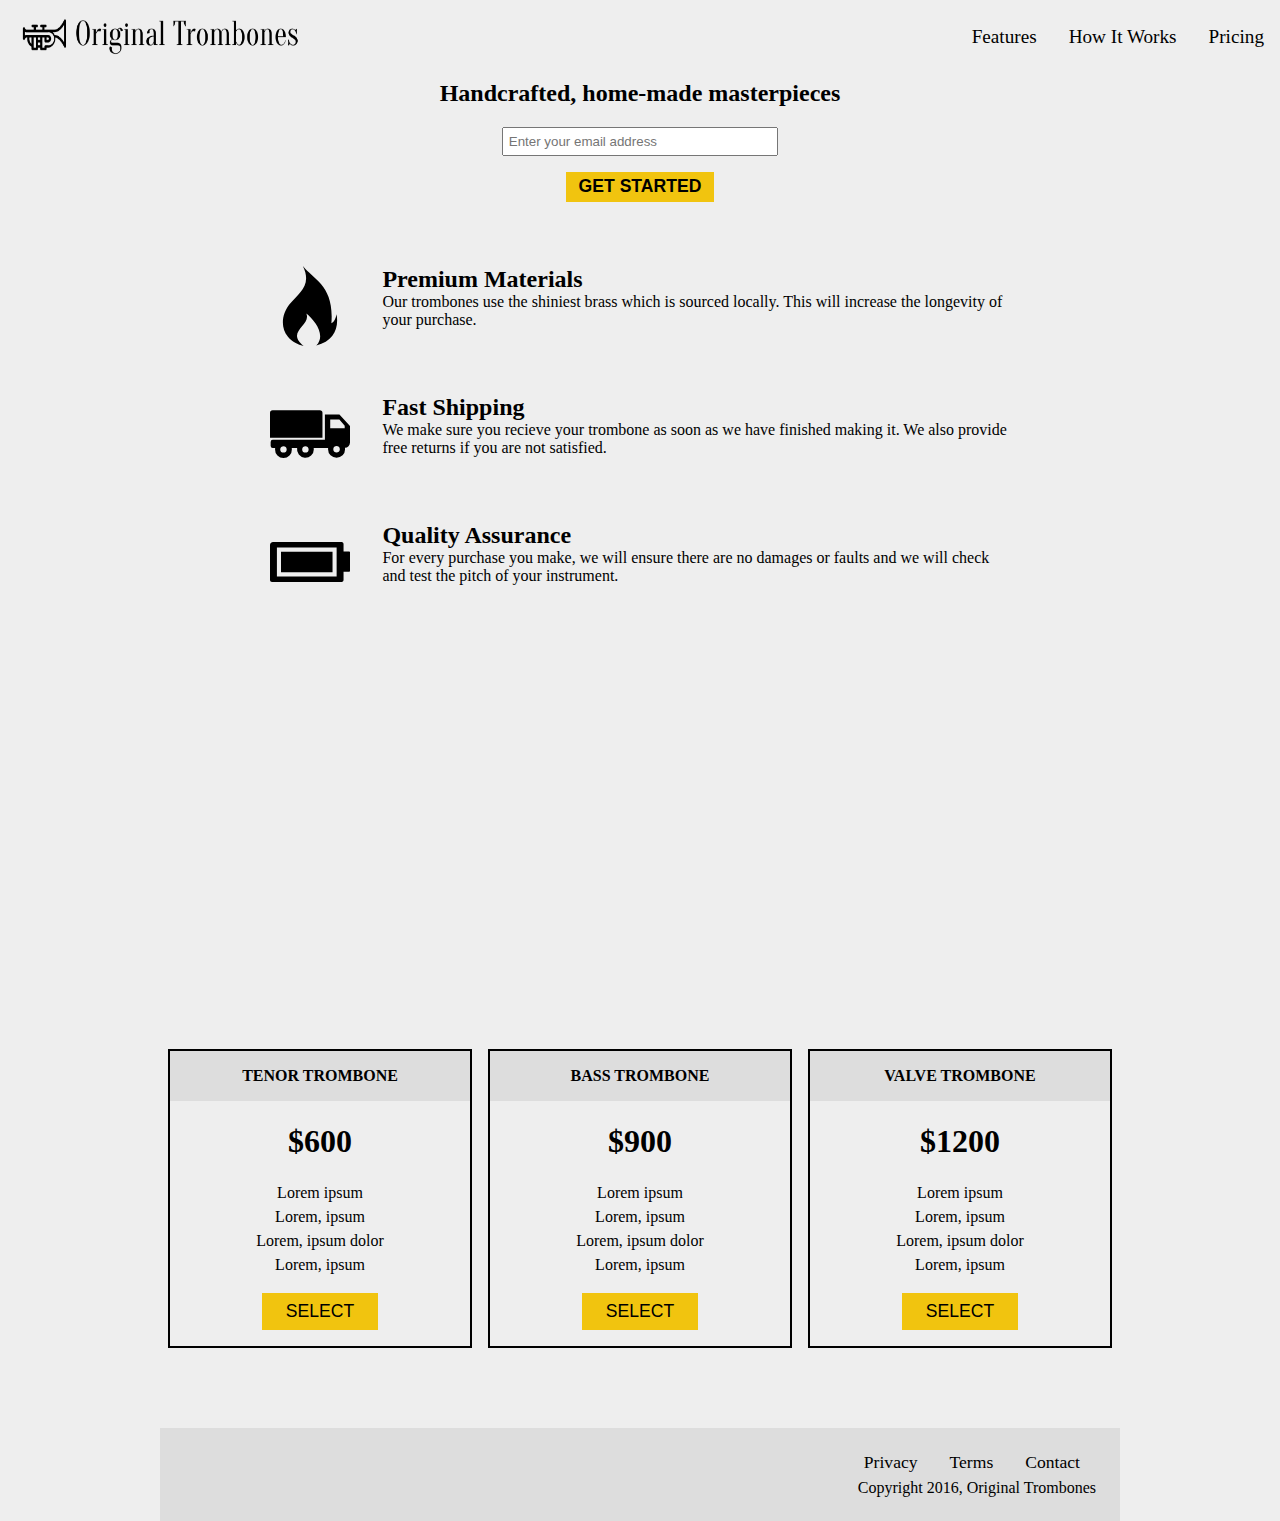
<file: Responsive Web Design/Product Landing Page/index.html>
<!DOCTYPE html>
<html lang="en">
<head>
    <meta charset="UTF-8">
    <meta http-equiv="X-UA-Compatible" content="IE=edge">
    <meta name="viewport" content="width=device-width, initial-scale=1.0">
    <title>Product Landing Page</title>
    <!-- External CSS -->
    <link rel="stylesheet" href="./css/styles.css">
</head>
<body>
    <header id="header">
        <img src="./img/product-landing-page-logo.png" alt="" id="header-img" width="300px">
        <nav id="nav-bar">
            <ul>
                <li class="nav-link"><a href="#features" class="links">Features</a></li>
                <li class="nav-link"><a href="#video-section" class="links">How It Works</a></li>
                <li class="nav-link"><a href="#pricing" class="links">Pricing</a></li>
            </ul>
        </nav>
    </header>
    <main>
        <section id="get-started">
            <h2>Handcrafted, home-made masterpieces</h2>
            <form action="https://www.freecodecamp.com/email-submit" method="POST" id="form">
                <div>
                    <input id="email" type="email" name="email" placeholder="Enter your email address" required>
                </div>
                <div>
                    <input type="submit" id="submit" class="yellow" value="Get Started">
                </div>
            </form>
        </section>
        <section id="features">
            <div class="f-item">
                <div>
                    <img width="80px" height="80px" src="./img/premium.svg" alt="Premium materials icon">
                </div>
                <div>
                    <h2>Premium Materials</h2>
                    <p>Our trombones use the shiniest brass which is sourced locally. This will increase the longevity of your purchase.</p>
                </div>
            </div>
            <div class="f-item">
                <div>
                    <img width="80px" height="80px" src="./img/shipping.svg" alt="Fast Shipping icon">
                </div>
                <div>
                    <h2>Fast Shipping</h2>
                    <p>We make sure you recieve your trombone as soon as we have finished making it. We also provide free returns if you are not satisfied.</p>
                </div>
            </div>
            <div class="f-item">
                <div>
                    <img width="80px" height="80px" src="./img/quality.svg" alt="Quality Assurance icon">
                </div>
                <div>
                    <h2>Quality Assurance</h2>
                    <p>For every purchase you make, we will ensure there are no damages or faults and we will check and test the pitch of your instrument.</p>
                </div>
            </div>
        </section>
        <section id="video-section">
            <iframe id="video" width="560" height="315" src="https://www.youtube.com/embed/y8Yv4pnO7qc" title="YouTube video player" frameborder="0" allow="accelerometer; autoplay; clipboard-write; encrypted-media; gyroscope; picture-in-picture" allowfullscreen></iframe>
        </section>
        <section id="pricing">
            <div class="pricing-item">
                <h4>TENOR TROMBONE</h4>
                <h1>$600</h1>
                <p>Lorem ipsum<br>
                    Lorem, ipsum <br>
                    Lorem, ipsum dolor <br>
                    Lorem, ipsum
                </p>
                <button class="yellow">Select</button>
            </div>
            <div class="pricing-item">
                <h4>BASS TROMBONE</h4>
                <h1>$900</h1>
                <p>Lorem ipsum<br>
                    Lorem, ipsum <br>
                    Lorem, ipsum dolor <br>
                    Lorem, ipsum
                </p>
                <button class="yellow">Select</button>
            </div>
            <div class="pricing-item">
                <h4>VALVE TROMBONE</h4>
                <h1>$1200</h1>
                <p>Lorem ipsum<br>
                    Lorem, ipsum <br>
                    Lorem, ipsum dolor <br>
                    Lorem, ipsum
                </p>
                <button class="yellow">Select</button>
            </div>
        </section>
        <footer>
            <ul>
                <li><a href="#" class="links">Privacy</a></li>
                <li><a href="#" class="links">Terms</a></li>
                <li><a href="#" class="links">Contact</a></li>
            </ul>
            <p>
                Copyright 2016, Original Trombones
            </p>
        </footer>
    </main>
    
</body>
</html>
</file>
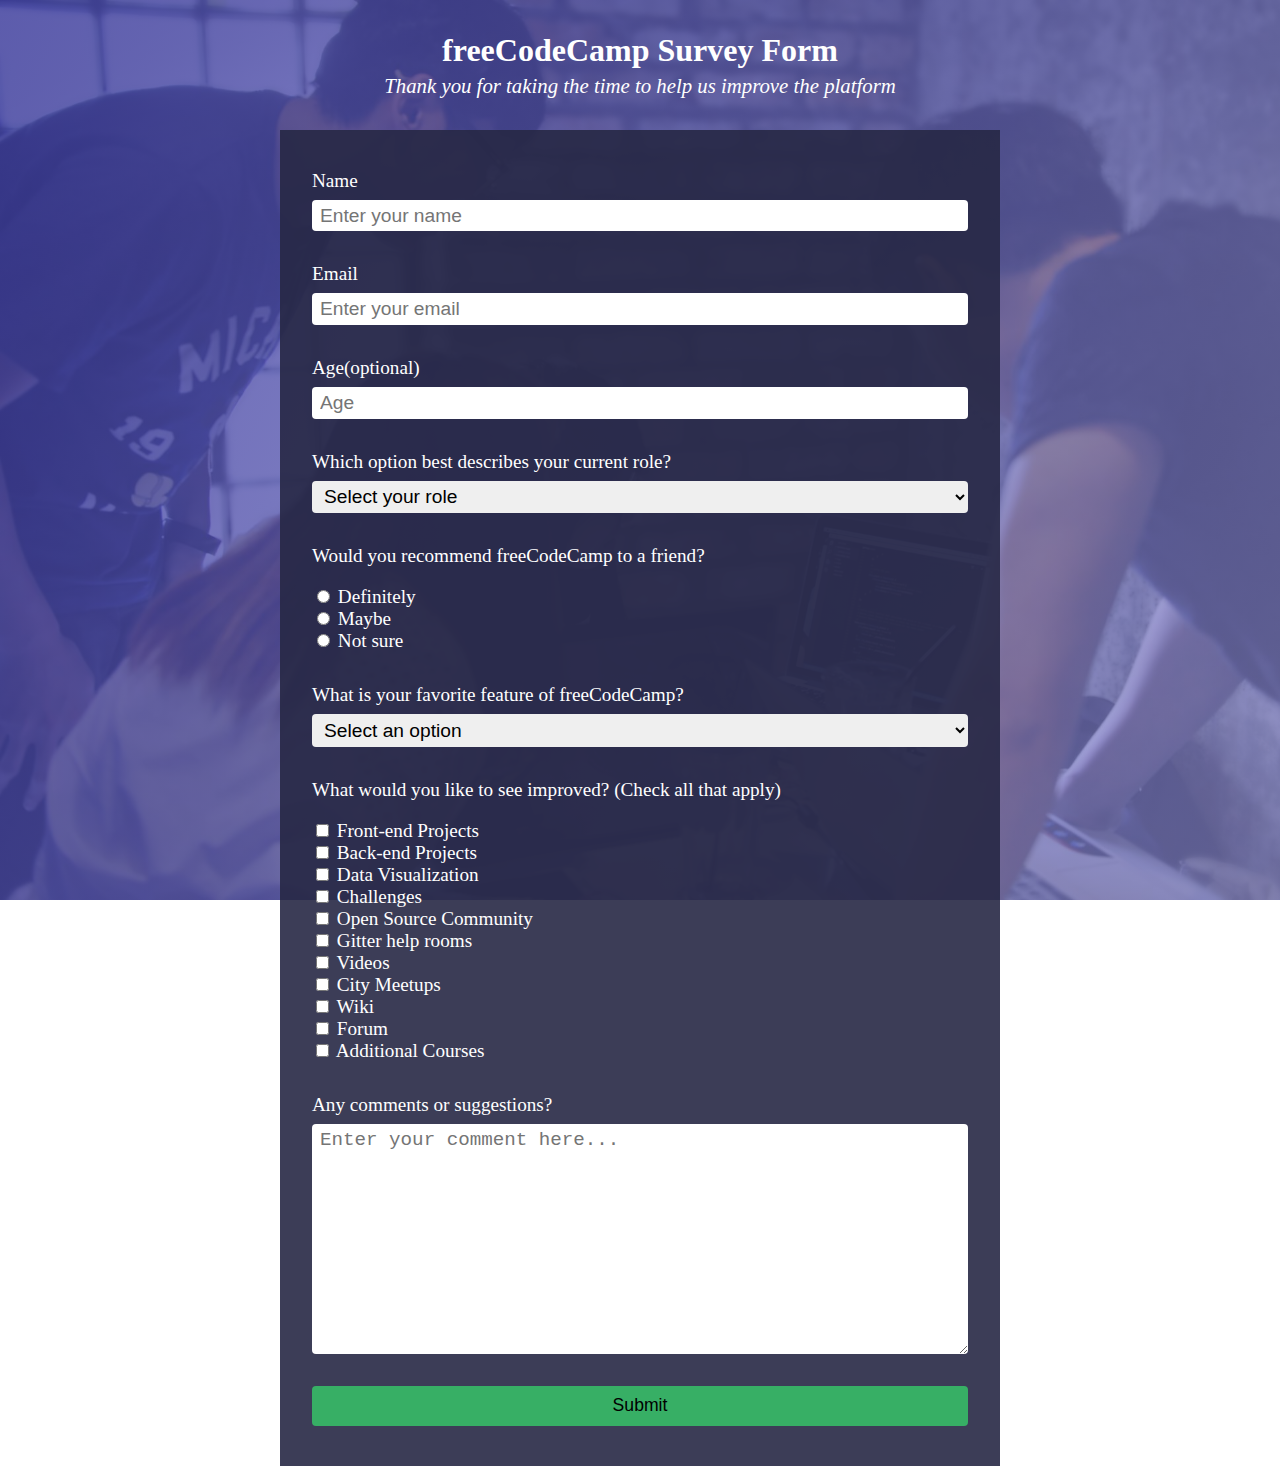
<file: Responsive Web Design/Survey Form/index.html>
<!DOCTYPE html>
<html lang="en">

<head>
    <meta charset="UTF-8">
    <meta http-equiv="X-UA-Compatible" content="IE=edge">
    <meta name="viewport" content="width=device-width, initial-scale=1.0">
    <title>Survey Form</title>
    <link rel="stylesheet" href="css/styles.css">
</head>

<body>
    <header>
        <h1 id="title">
            freeCodeCamp Survey Form
        </h1>
        <p id="description">
            <em>
                Thank you for taking the time to help us improve the platform
            </em>
        </p>
    </header>
    <form action="" id="survey-form">
        <div>
            <label for="name" id="name-label">Name</label><br>
            <input type="text" id="name" name="name" placeholder="Enter your name" required>
        </div>
        <div>
            <label for="email" id="email-label">Email</label><br>
            <input type="email" id="email" name="email" placeholder="Enter your email" required>
        </div>
        <div>
            <label for="number" id="number-label">Age(optional)</label><br>
            <input type="number" name="age" id="number" placeholder="Age" min="5" max="50">
        </div>
        <div>
            <label for="dropdown">Which option best describes your current role?</label><br>
            <select name="role" id="dropdown" required>
                <option disabled selected>Select your role</option>
                <option value="student">Student</option>
                <option value="full time Job">Full Time Job</option>
                <option value="full time learner">Full Time Learner</option>
                <option value="Prefer not to say">Prefer not to say</option>
                <option value="other">Other</option>
            </select>
        </div>
        <div>
            <label>Would you recommend freeCodeCamp to a friend?</label>
            <ul>
                <li>
                    <input type="radio" id="def" name="recommend" value="definitely" class="normal-width">
                    <label for="def">Definitely</label>
                </li>
                <li>
                    <input type="radio" id="maybe" name="recommend" value="maybe" class="normal-width">
                    <label for="maybe">Maybe</label>
                </li>
                <li>
                    <input type="radio" id="notsure" name="recommend" value="Not Sure" class="normal-width">
                    <label for="notsure">Not sure</label>
                </li>
            </ul>
        </div>
        <div>
            <label for="fav_feature">What is your favorite feature of freeCodeCamp?</label><br>
            <select name="feature" id="fav_feature" required>
                <option disabled selected>Select an option</option>
                <option value="challenges">Challenges</option>
                <option value="projects">Projects</option>
                <option value="community">Communtiy</option>
                <option value="open source">Open Source</option>
            </select>
        </div>
        <div>
            <label for="improve">
                What would you like to see improved? (Check all that apply)
            </label>
            <ul>
                <li>
                    <input name="improve" type="checkbox" id="frontend" value="Front-end Projects" class="normal-width">
                    <label for="frontend">Front-end Projects</label>
                </li>
                <li>
                    <input name="improve" type="checkbox" id="backend" value="Back-end Projects" class="normal-width">
                    <label for="backend">Back-end Projects</label>
                </li>
                <li>
                    <input name="improve" type="checkbox" id="data" value="Data Visualization" class="normal-width">
                    <label for="data">Data Visualization</label>
                </li>
                <li>
                    <input name="improve" type="checkbox" id="challenges" value="Challenges" class="normal-width">
                    <label for="challenges">Challenges</label>
                </li>
                <li>
                    <input name="improve" type="checkbox" id="opensource" value="Open Source Community" class="normal-width">
                    <label for="opensource">Open Source Community</label>
                </li>
                <li>
                    <input name="improve" type="checkbox" id="gitter" value="Gitter help rooms" class="normal-width">
                    <label for="gitter">Gitter help rooms</label>
                </li>
                <li>
                    <input name="improve" type="checkbox" id="videos" value="Videos" class="normal-width">
                    <label for="frontend">Videos</label>
                </li>
                <li>
                    <input name="improve" type="checkbox" id="citymeet" value="City Meetups" class="normal-width">
                    <label for="citymeet">City Meetups</label>
                </li>
                <li>
                    <input name="improve" type="checkbox" id="wiki" value="Wiki" class="normal-width">
                    <label for="wiki">Wiki</label>
                </li>
                <li>
                    <input name="improve" type="checkbox" id="forum" value="Forum" class="normal-width">
                    <label for="forum">Forum</label>
                </li>
                <li>
                    <input name="improve" type="checkbox" id="add" value="Additional Courses" class="normal-width">
                    <label for="add">Additional Courses</label>
                </li>
            </ul>
        </div>
        <div>
            <label for="comment">Any comments or suggestions?
            </label><br>
            <textarea name="comment" id="" cols="30" rows="10" placeholder="Enter your comment here..."></textarea>
        </div>
        <div>
            <button type="submit" id="submit">
                Submit
            </button>
        </div>
    </form>

</body>

</html>
</file>
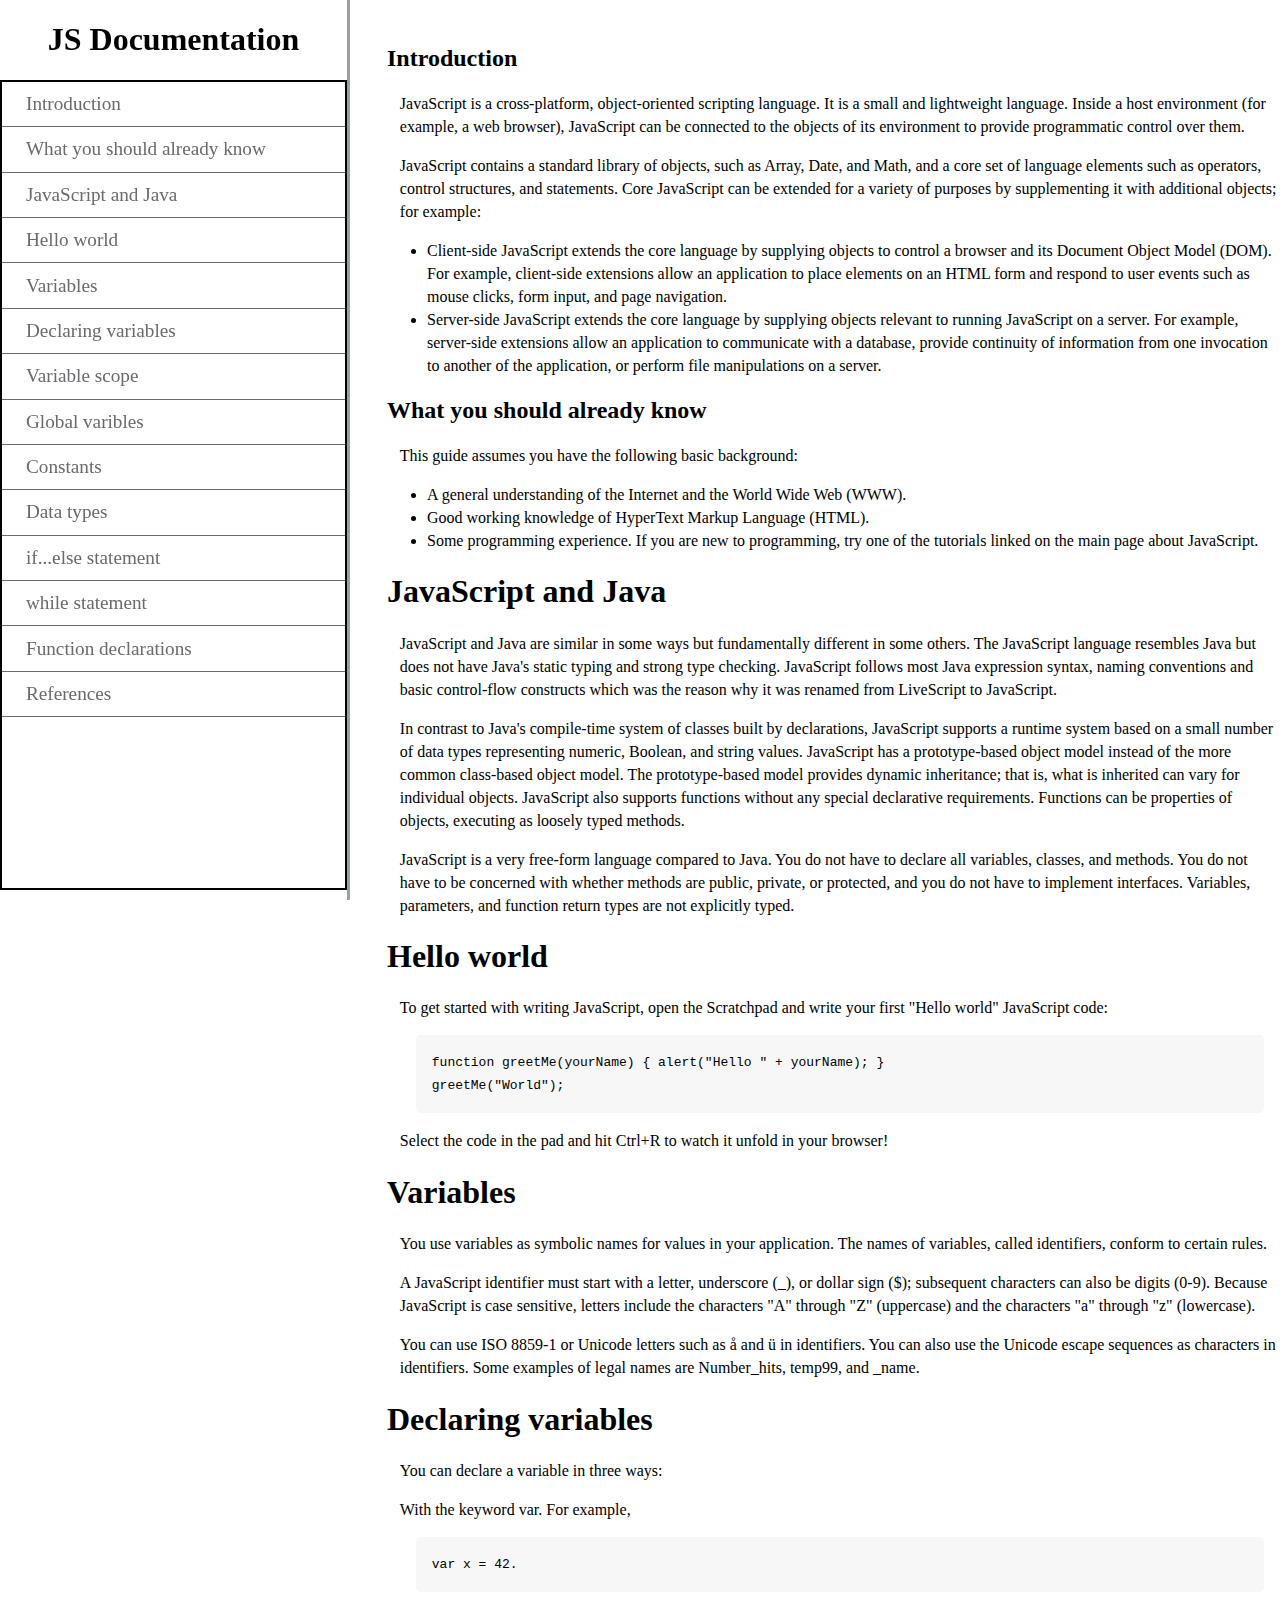
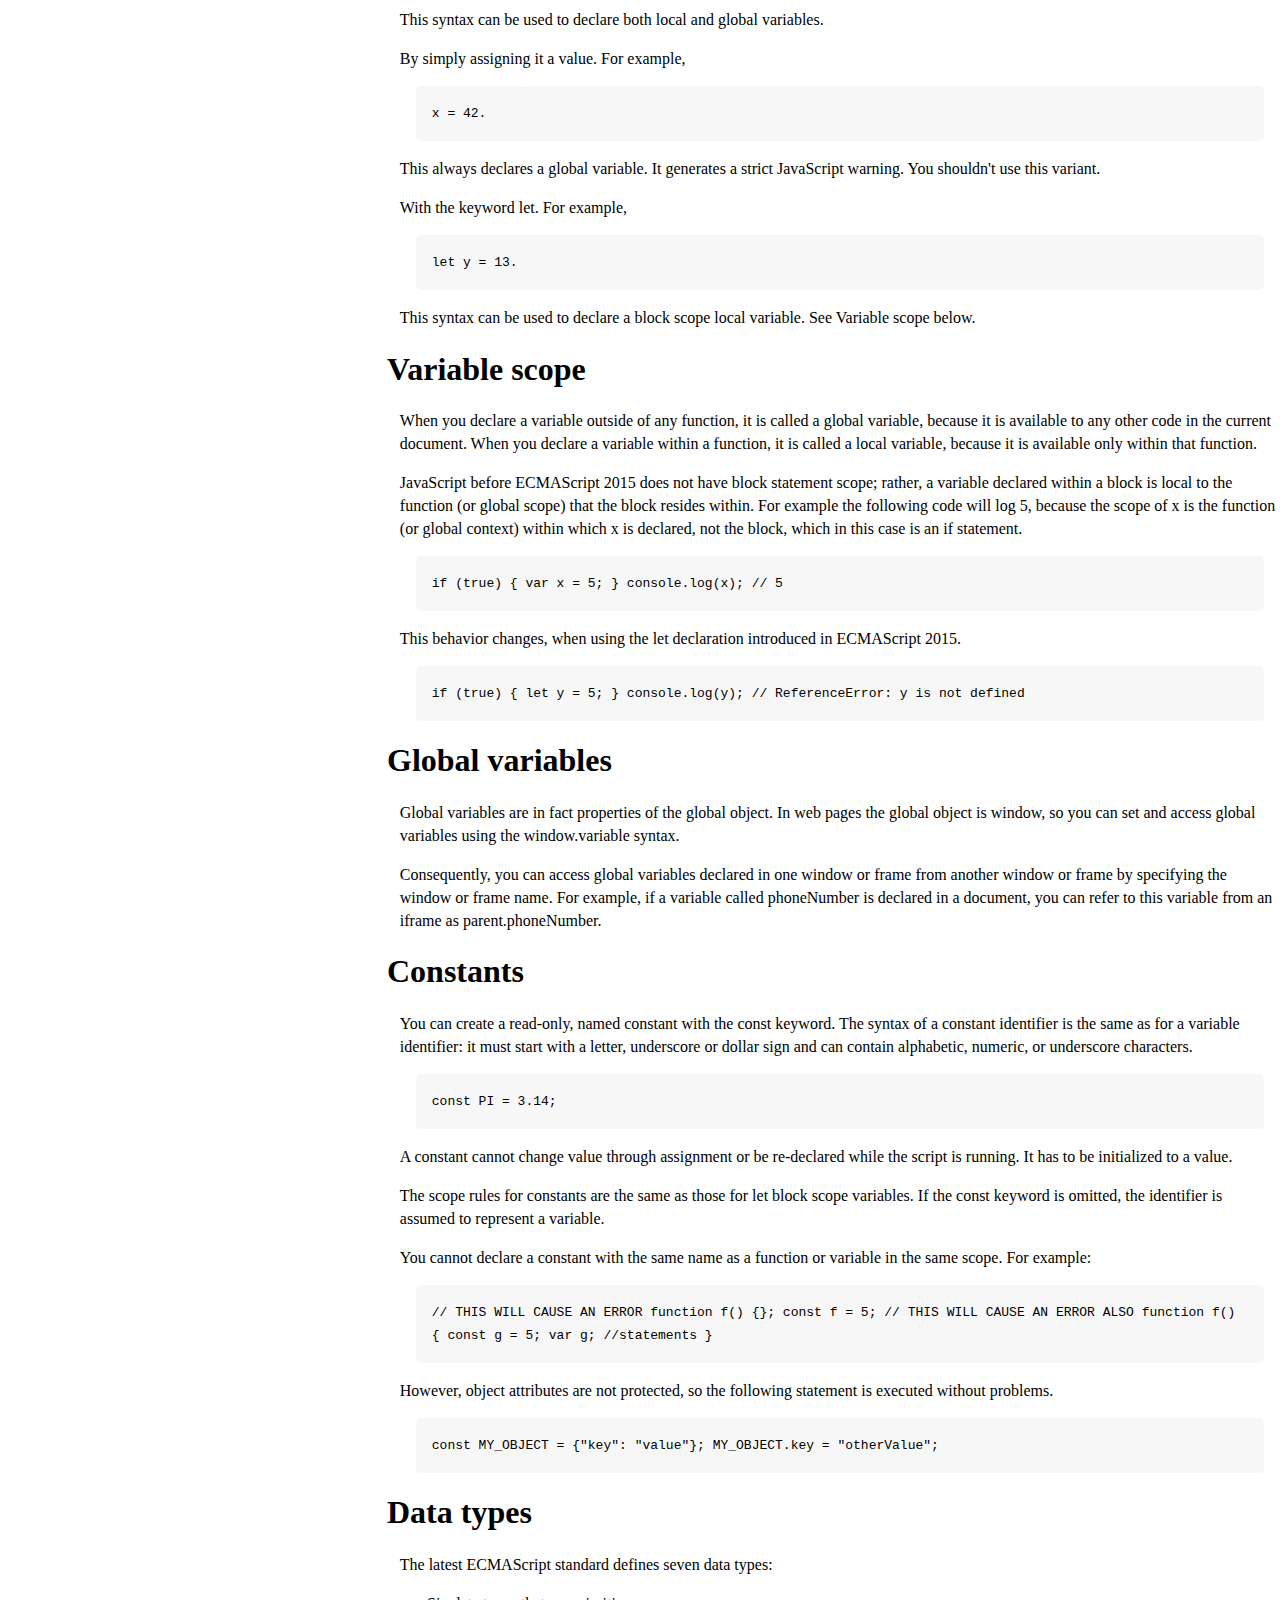
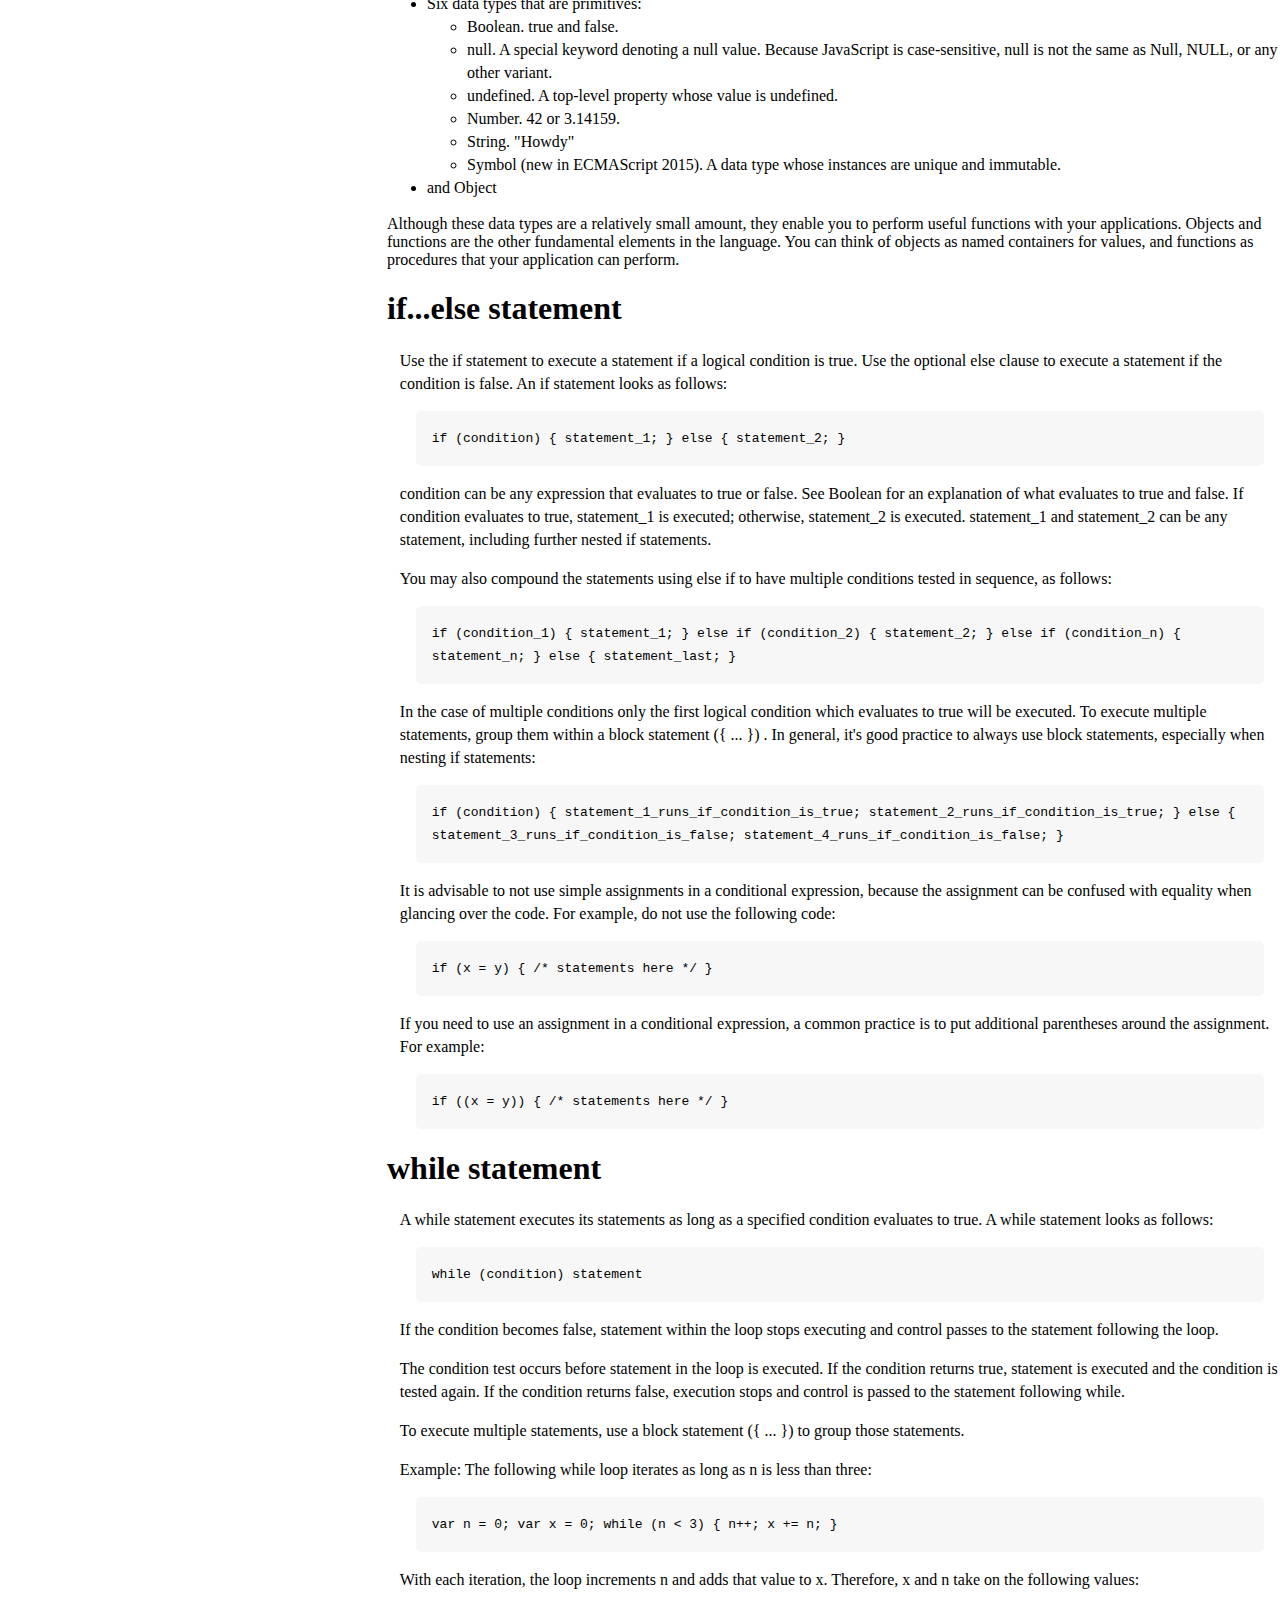
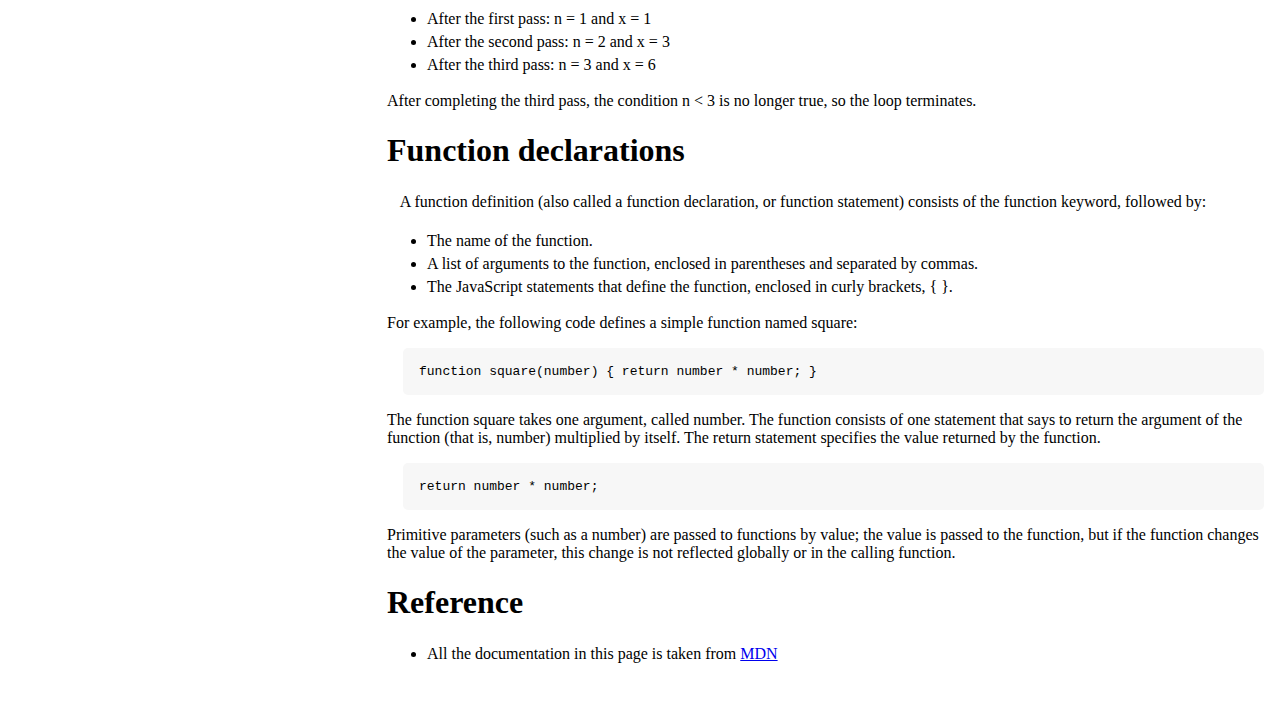
<file: Responsive Web Design/Technical Documentation Page/index.html>
<!DOCTYPE html>
<html lang="en">
<head>
    <meta charset="UTF-8">
    <meta http-equiv="X-UA-Compatible" content="IE=edge">
    <meta name="viewport" content="width=device-width, initial-scale=1.0">
    <title>Technical Documentation Page</title>
    <!-- External CSS -->
    <link rel="stylesheet" href="./css/styles.css">
</head>
<body>
    <nav id="navbar">
        <h1>JS Documentation</h1>
        <ul>
            <li>
                <a class="nav-link" href="#Introduction">Introduction</a>
            </li>
            <li>
                <a class="nav-link" href="#What_you_should_already_know">What you should already know</a>
            </li>
            <li>
                <a class="nav-link" href="#JavaScript_and_Java">JavaScript and Java</a>
            </li>
            <li>
                <a class="nav-link" href="#Hello_world">Hello world</a>
            </li>
            <li>
                <a class="nav-link" href="#Variables">Variables</a>
            </li>
            <li>
                <a class="nav-link" href="#Declaring_variables">Declaring variables</a>
            </li>
            <li>
                <a class="nav-link" href="#Variable_scope">Variable scope</a>
            </li>
            <li>
                <a class="nav-link" href="#Global_variables">Global varibles</a>
            </li>
            <li>
                <a class="nav-link" href="#Constants">
                Constants
                </a>
            </li>
            <li>
                <a class="nav-link" href="#Data_types">Data types</a>
            </li>
            <li>
                <a class="nav-link" href="#if...else_statement">if...else statement</a>
            </li>
            <li>
                <a class="nav-link" href="#while_statement">while statement</a>
            </li>
            <li>
                <a class="nav-link" href="#Function_declarations">
                    Function declarations
                </a>
            </li>
            <li>
                <a class="nav-link" href="#References">References</a>
            </li>
        </ul>
    </nav>
    <main id="main-doc">
        <section id="Introduction" class="main-section">
            <h2>Introduction</h2>
            <p>
                JavaScript is a cross-platform, object-oriented scripting language. It is a small and lightweight language. Inside a host environment (for example, a web browser), JavaScript can be connected to the objects of its environment to provide programmatic control over them.
            </p>
            <p>
                JavaScript contains a standard library of objects, such as Array, Date, and Math, and a core set of language elements such as operators, control structures, and statements. Core JavaScript can be extended for a variety of purposes by supplementing it with additional objects; for example:
            </p>
            <ul>
                <li>
                    Client-side JavaScript extends the core language by supplying objects to control a browser and its Document Object Model (DOM). For example, client-side extensions allow an application to place elements on an HTML form and respond to user events such as mouse clicks, form input, and page navigation.
                </li>
                <li>
                    Server-side JavaScript extends the core language by supplying objects relevant to running JavaScript on a server. For example, server-side extensions allow an application to communicate with a database, provide continuity of information from one invocation to another of the application, or perform file manipulations on a server.
                </li>
            </ul>
        </section>
        <section id="What_you_should_already_know" class="main-section">
            <h2>What you should already know</h2>
            <p>
                This guide assumes you have the following basic background:
            </p>
            <ul>
                <li>
                    A general understanding of the Internet and the World Wide Web (WWW).
                </li>
                <li>
                    Good working knowledge of HyperText Markup Language (HTML).
                </li>
                <li>
                    Some programming experience. If you are new to programming, try one of the tutorials linked on the main page about JavaScript.
                </li>
            </ul>
        </section>
        <section id="JavaScript_and_Java" class="main-section">
            <h1>JavaScript and Java</h1>
            <p>
                JavaScript and Java are similar in some ways but fundamentally different in some others. The JavaScript language resembles Java but does not have Java's static typing and strong type checking. JavaScript follows most Java expression syntax, naming conventions and basic control-flow constructs which was the reason why it was renamed from LiveScript to JavaScript.
            </p>
            <p>
                In contrast to Java's compile-time system of classes built by declarations, JavaScript supports a runtime system based on a small number of data types representing numeric, Boolean, and string values. JavaScript has a prototype-based object model instead of the more common class-based object model. The prototype-based model provides dynamic inheritance; that is, what is inherited can vary for individual objects. JavaScript also supports functions without any special declarative requirements. Functions can be properties of objects, executing as loosely typed methods.
            </p>
            <p>
                JavaScript is a very free-form language compared to Java. You do not have to declare all variables, classes, and methods. You do not have to be concerned with whether methods are public, private, or protected, and you do not have to implement interfaces. Variables, parameters, and function return types are not explicitly typed.
            </p>
        </section>
        <section id="Hello_world" class="main-section">
            <h1>Hello world</h1>
            <p>
                To get started with writing JavaScript, open the Scratchpad and write your first "Hello world" JavaScript code:

            <code>
                function greetMe(yourName) { alert("Hello " + yourName); }<br>
                greetMe("World");
            </code>

                Select the code in the pad and hit Ctrl+R to watch it unfold in your browser!
            </p>
        </section>
        <section id="Variables"  class="main-section">
            <h1>Variables</h1>
            <p>
                You use variables as symbolic names for values in your application. The names of variables, called identifiers, conform to certain rules.
            </p>
            <p>
                A JavaScript identifier must start with a letter, underscore (_), or dollar sign ($); subsequent characters can also be digits (0-9). Because JavaScript is case sensitive, letters include the characters "A" through "Z" (uppercase) and the characters "a" through "z" (lowercase). 
            </p>
            <p>
                You can use ISO 8859-1 or Unicode letters such as å and ü in identifiers. You can also use the Unicode escape sequences as characters in identifiers. Some examples of legal names are Number_hits, temp99, and _name.
            </p>
        </section>
        <section id="Declaring_variables" class="main-section">
            <h1>Declaring variables</h1>
            <p>
                You can declare a variable in three ways:
            </p>
            <p>
                With the keyword var. For example,
                <code>
                    var x = 42.
                </code> 
                This syntax can be used to declare both local and global variables.
            </p>
            <p>
                By simply assigning it a value. For example,
                <code>
                    x = 42.
                </code>
                This always declares a global variable. It generates a strict JavaScript warning. You shouldn't use this variant.
            </p>
            <p>
                With the keyword let. For example,
                <code>
                    let y = 13.
                </code>
                This syntax can be used to declare a block scope local variable. See Variable scope below.
            </p>
        </section>
        <section id="Variable_scope" class="main-section">
            <h1>Variable scope</h1>
            <p>
                When you declare a variable outside of any function, it is called a global variable, because it is available to any other code in the current document. When you declare a variable within a function, it is called a local variable, because it is available only within that function.
            </p>
            <p>
                JavaScript before ECMAScript 2015 does not have block statement scope; rather, a variable declared within a block is local to the function (or global scope) that the block resides within. For example the following code will log 5, because the scope of x is the function (or global context) within which x is declared, not the block, which in this case is an if statement.

                <code>
                    if (true) { var x = 5; } console.log(x); // 5
                </code>

                    This behavior changes, when using the let declaration introduced in ECMAScript 2015.

                <code>
                    if (true) { let y = 5; } console.log(y); // ReferenceError: y is not defined
                </code>
            </p>
        </section>
        <section id="Global_variables" class="main-section">
            <h1>Global variables</h1>
            <p>
                Global variables are in fact properties of the global object. In web pages the global object is window, so you can set and access global variables using the window.variable syntax.
            </p>
            <p>
                Consequently, you can access global variables declared in one window or frame from another window or frame by specifying the window or frame name. For example, if a variable called phoneNumber is declared in a document, you can refer to this variable from an iframe as parent.phoneNumber.  
            </p>
        </section>
        <section id="Constants" class="main-section">
            <h1>Constants</h1>
            <p>
                You can create a read-only, named constant with the const keyword. The syntax of a constant identifier is the same as for a variable identifier: it must start with a letter, underscore or dollar sign and can contain alphabetic, numeric, or underscore characters.

                <code>
                    const PI = 3.14;
                </code>

                A constant cannot change value through assignment or be re-declared while the script is running. It has to be initialized to a value. 
            </p>
            <p>
                The scope rules for constants are the same as those for let block scope variables. If the const keyword is omitted, the identifier is assumed to represent a variable.
            </p>
            <p>
                You cannot declare a constant with the same name as a function or variable in the same scope. For example:

                <code>
                    // THIS WILL CAUSE AN ERROR function f() {}; const f = 5; // THIS WILL
                    CAUSE AN ERROR ALSO function f() { const g = 5; var g; //statements
                    }
                </code>
                However, object attributes are not protected, so the following statement is executed without problems.
                
                <code>
                    const MY_OBJECT = {"key": "value"}; MY_OBJECT.key = "otherValue";
                </code>
            </p>
        </section>
        <section id="Data_types" class="main-section">
            <h1>Data types</h1>
            <p>
                The latest ECMAScript standard defines seven data types:
                <ul>
                    <li>Six data types that are primitives:
                        <ul type="circle">
                            <li>
                                Boolean. true and false.
                            </li>
                            <li>
                                null. A special keyword denoting a null value. Because JavaScript is case-sensitive, null is not the same as Null, NULL, or any other variant.
                            </li>
                            <li>
                                undefined. A top-level property whose value is undefined.
                            </li>
                            <li>
                                Number. 42 or 3.14159.
                            </li>
                            <li>
                                String. "Howdy"
                            </li>
                            <li>
                                Symbol (new in ECMAScript 2015). A data type whose instances are unique and immutable.
                            </li>
                        </ul>
                    </li>
                    <li>
                        and Object 
                    </li>
                </ul>
                Although these data types are a relatively small amount, they enable you to perform useful functions with your applications. Objects and functions are the other fundamental elements in the language. You can think of objects as named containers for values, and functions as procedures that your application can perform.
            </p>
        </section>
        <section id="if...else_statement" class="main-section">
            <h1>if...else statement</h1>
            <p>
                Use the if statement to execute a statement if a logical condition is true. Use the optional else clause to execute a statement if the condition is false. An if statement looks as follows:
                <code>
                    if (condition) { statement_1; } else { statement_2; }
                </code>
                condition can be any expression that evaluates to true or false. See Boolean for an explanation of what evaluates to true and false. If condition evaluates to true, statement_1 is executed; otherwise, statement_2 is executed. statement_1 and statement_2 can be any statement, including further nested if statements.
            </p>
            <p>
                You may also compound the statements using else if to have multiple conditions tested in sequence, as follows:

                <code>
                    if (condition_1) { statement_1; } else if (condition_2) { statement_2;
                    } else if (condition_n) { statement_n; } else { statement_last; }
                </code>

                In the case of multiple conditions only the first logical condition which evaluates to true will be executed. To execute multiple statements, group them within a block statement ({ ... }) . In general, it's good practice to always use block statements, especially when nesting if statements:

                <code>
                    if (condition) { statement_1_runs_if_condition_is_true;
                        statement_2_runs_if_condition_is_true; } else {
                        statement_3_runs_if_condition_is_false;
                        statement_4_runs_if_condition_is_false; }
                </code>

                It is advisable to not use simple assignments in a conditional expression, because the assignment can be confused with equality when glancing over the code. For example, do not use the following code:

                <code>
                    if (x = y) { /* statements here */ }
                </code>

                If you need to use an assignment in a conditional expression, a common practice is to put additional parentheses around the assignment. For example:
                <code>
                    if ((x = y)) { /* statements here */ }
                </code>
            </p>
        </section>
        <section id="while_statement" class="main-section">
            <h1>while statement</h1>
            <p>
                A while statement executes its statements as long as a specified condition evaluates to true. A while statement looks as follows:
                
                <code>
                    while (condition) statement
                </code>

                If the condition becomes false, statement within the loop stops executing and control passes to the statement following the loop.
            </p>
            <p>
                The condition test occurs before statement in the loop is executed. If the condition returns true, statement is executed and the condition is tested again. If the condition returns false, execution stops and control is passed to the statement following while.
            </p>
            <p>
                To execute multiple statements, use a block statement ({ ... }) to group those statements.
            </p>
            <p>
            Example:
            The following while loop iterates as long as n is less than three:

            <code>
                var n = 0; var x = 0; while (n < 3) { n++; x += n; }
            </code>

            With each iteration, the loop increments n and adds that value to x. Therefore, x and n take on the following values:

            <ul>
                <li>
                    After the first pass: n = 1 and x = 1
                </li>
                <li>
                    After the second pass: n = 2 and x = 3
                </li>
                <li>
                    After the third pass: n = 3 and x = 6
                </li>
            </ul>

            After completing the third pass, the condition n < 3 is no longer true, so the loop terminates.  
        </p>
        </section>
        <section id="Function_declarations" class="main-section">
            <h1>Function declarations</h1>
            <p>
                A function definition (also called a function declaration, or function statement) consists of the function keyword, followed by:
                <ul>
                    <li>
                        The name of the function.
                    </li>
                    <li>
                        A list of arguments to the function, enclosed in parentheses and separated by commas.
                    </li>
                    <li>
                        The JavaScript statements that define the function, enclosed in curly brackets, { }.
                    </li>
                </ul>

                For example, the following code defines a simple function named square:
                <code>
                    function square(number) { return number * number; }
                </code>

                The function square takes one argument, called number. The function consists of one statement that says to return the argument of the function (that is, number) multiplied by itself. The return statement specifies the value returned by the function.

                <code>
                    return number * number;
                </code>

                Primitive parameters (such as a number) are passed to functions by value; the value is passed to the function, but if the function changes the value of the parameter, this change is not reflected globally or in the calling function.  
            </p>
        </section>
        <section id="Reference" class="main-section">
            <h1>Reference</h1>
            <p>
                <ul>
                    <li>
                        All the documentation in this page is taken from <a href="https://developer.mozilla.org/en-US/docs/Web/JavaScript/Guide">
                            MDN
                        </a>
                    </li>
                </ul>
            </p>
        </section>
    </main>
</body>
</html>
</file>
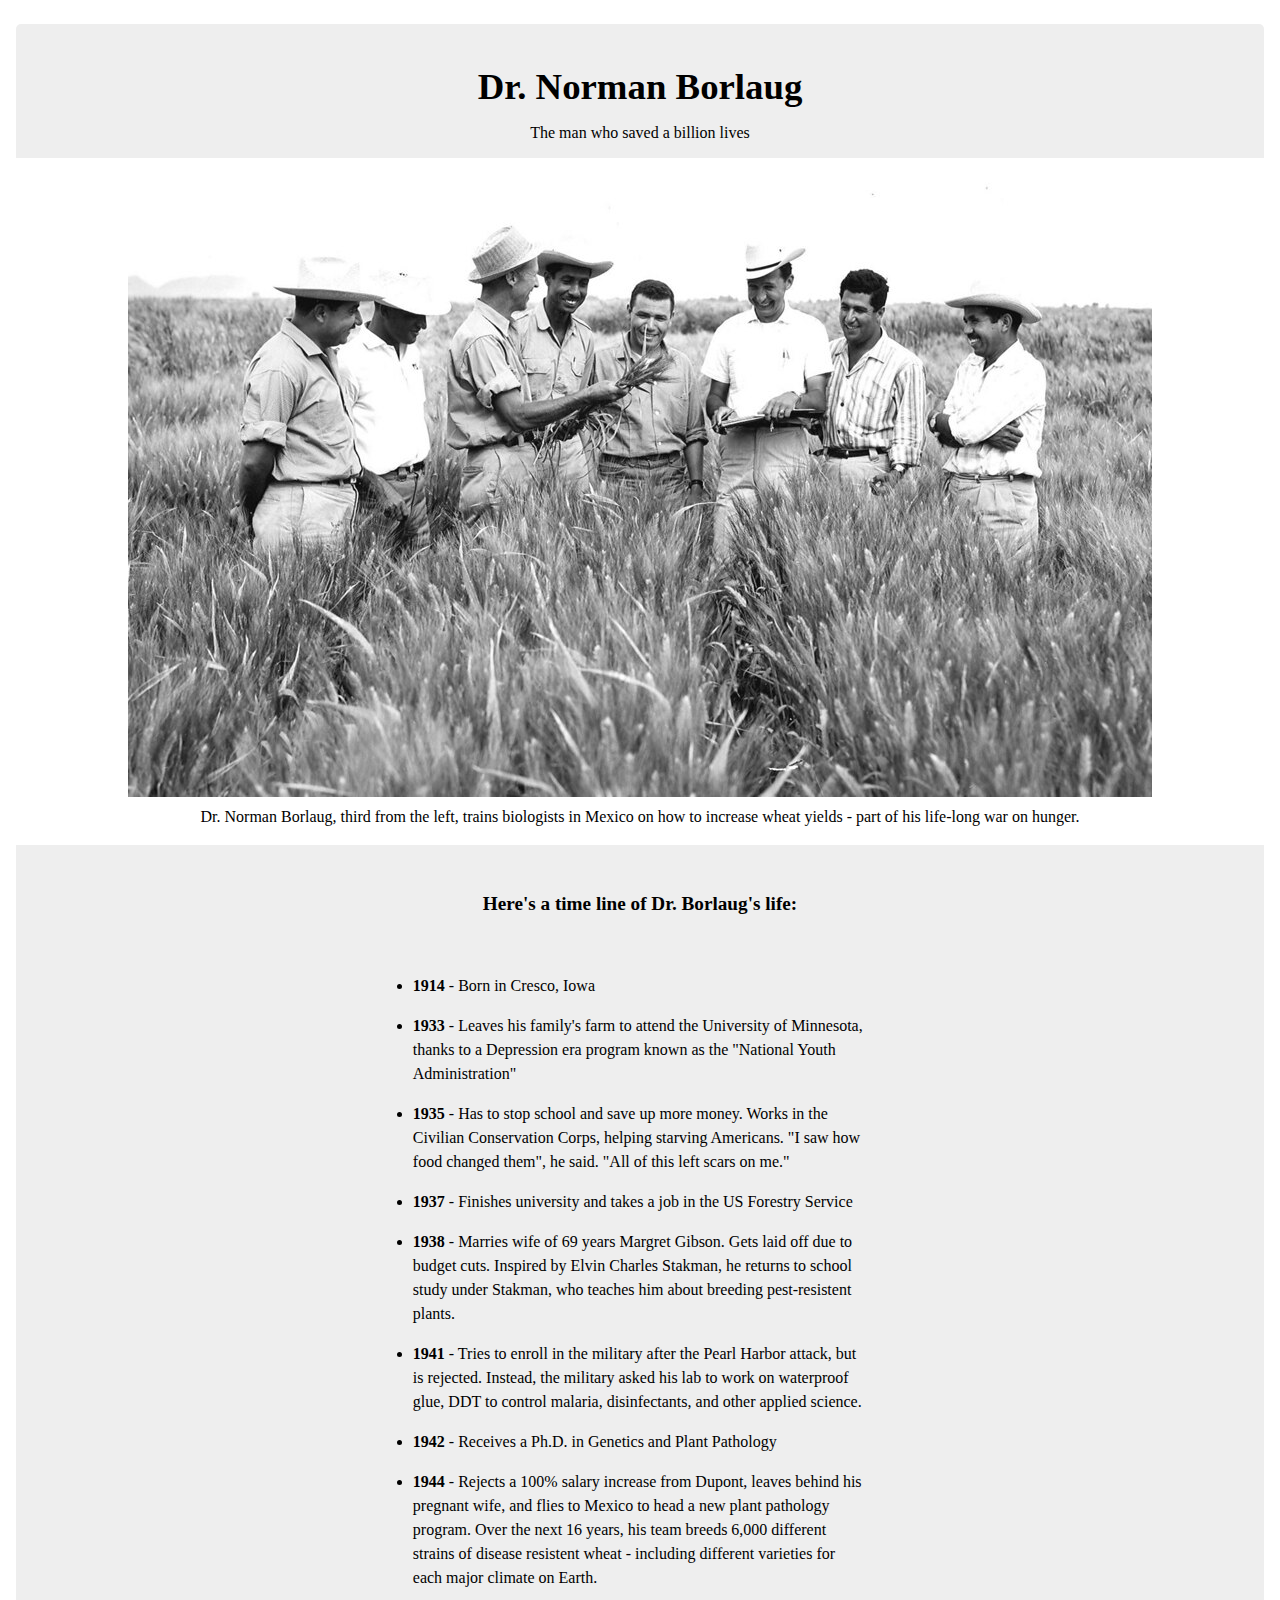
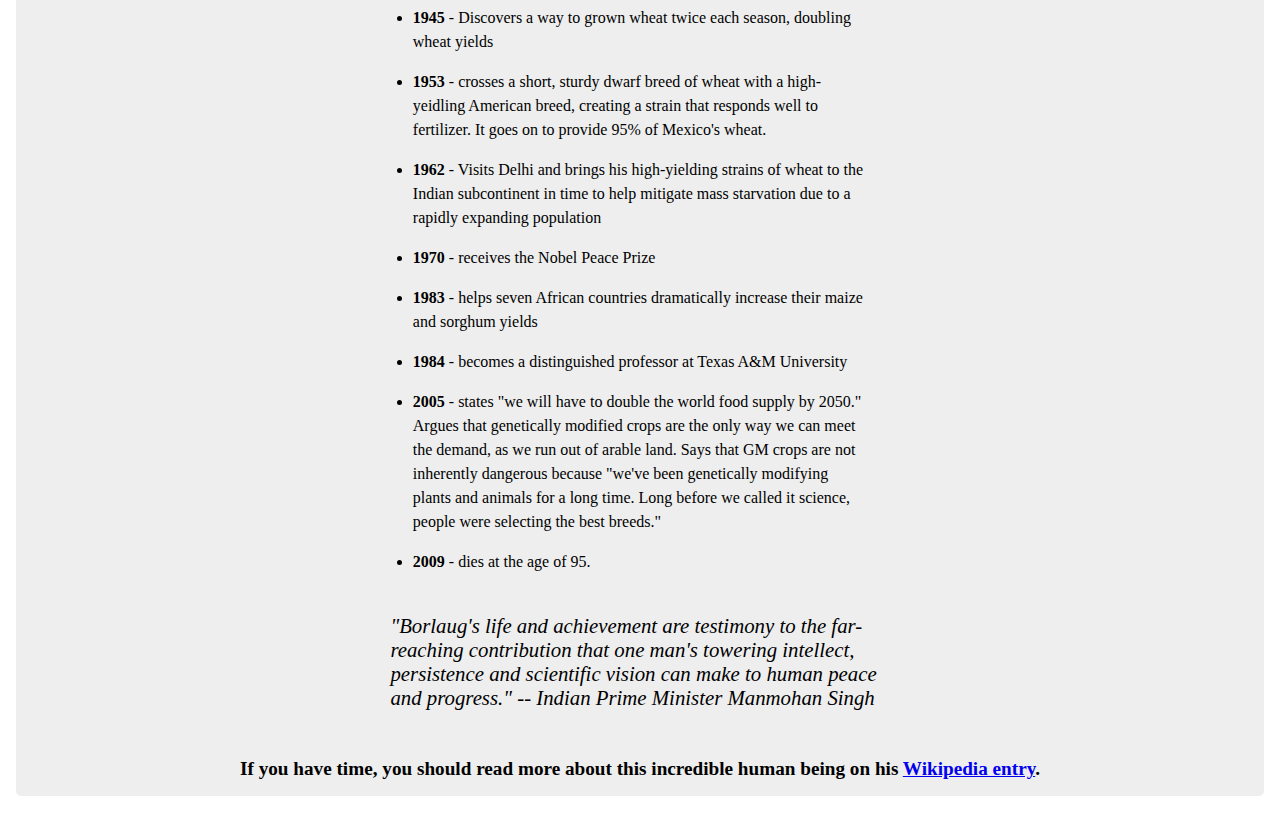
<file: Responsive Web Design/Tribute Page/index.html>
<!DOCTYPE html>
<html lang="en">
<head>
    <meta charset="UTF-8">
    <meta http-equiv="X-UA-Compatible" content="IE=edge">
    <meta name="viewport" content="width=device-width, initial-scale=1.0">
    <title>Tribute Page</title>
    <link rel="stylesheet" href="css/styles.css">
</head>
<body>
    <main id="main">
        <section id="title">
            <h1>Dr. Norman Borlaug</h1>
            <p>The man who saved a billion lives</p>
        </section>
        <div id="img-div">
            <figure>
                <img src="./img/main-img.jpg" alt="Main-image" id="image">
                <figcaption id="img-caption">
                    Dr. Norman Borlaug, third from the left, trains biologists in Mexico on how to increase wheat yields - part of his life-long war on hunger.
                </figcaption>
            </figure>
        </div>
        <section id="tribute-info">
            <h3>Here's a time line of Dr. Borlaug's life:
            </h3>
            <ul id="timeline">
                <li>
                    <strong>1914</strong> - Born in Cresco, Iowa
                </li>
                <li>
                    <strong>1933</strong> - Leaves his family's farm to attend the University of Minnesota, thanks to a Depression era program known as the "National Youth Administration" 
                </li>
                <li>
                    <strong>1935</strong> - Has to stop school and save up more money. Works in the Civilian Conservation Corps, helping starving Americans. "I saw how food changed them", he said. "All of this left scars on me."
                </li>
                <li>
                    <strong>1937</strong> - Finishes university and takes a job in the US Forestry Service
                </li>
                <li>
                    <strong>1938</strong> - Marries wife of 69 years Margret Gibson. Gets laid off due to budget cuts. Inspired by Elvin Charles Stakman, he returns to school study under Stakman, who teaches him about breeding pest-resistent plants.
                </li>
                <li>
                    <strong>1941</strong> - Tries to enroll in the military after the Pearl Harbor attack, but is rejected. Instead, the military asked his lab to work on waterproof glue, DDT to control malaria, disinfectants, and other applied science.
                </li>
                <li>
                    <strong>1942</strong> - Receives a Ph.D. in Genetics and Plant Pathology
                </li>
                <li>
                    <strong>1944</strong> - Rejects a 100% salary increase from Dupont, leaves behind his pregnant wife, and flies to Mexico to head a new plant pathology program. Over the next 16 years, his team breeds 6,000 different strains of disease resistent wheat - including different varieties for each major climate on Earth.
                </li>
                <li>
                    <strong>1945</strong> - Discovers a way to grown wheat twice each season, doubling wheat yields
                </li>
                <li>
                    <strong>1953</strong> - crosses a short, sturdy dwarf breed of wheat with a high-yeidling American breed, creating a strain that responds well to fertilizer. It goes on to provide 95% of Mexico's wheat.  
                </li>
                <li>
                    <strong>1962</strong> - Visits Delhi and brings his high-yielding strains of wheat to the Indian subcontinent in time to help mitigate mass starvation due to a rapidly expanding population
                </li>
                <li>
                    <strong>1970</strong> - receives the Nobel Peace Prize
                </li>
                <li>
                    <strong>1983</strong> - helps seven African countries dramatically increase their maize and sorghum yields
                </li>
                <li>
                    <strong>1984</strong> - becomes a distinguished professor at Texas A&M University 
                </li>
                <li>
                    <strong>2005</strong> - states "we will have to double the world food supply by 2050." Argues that genetically modified crops are the only way we can meet the demand, as we run out of arable land. Says that GM crops are not inherently dangerous because "we've been genetically modifying plants and animals for a long time. Long before we called it science, people were selecting the best breeds."
                </li>
                <li>
                    <strong>2009</strong> - dies at the age of 95.
                </li>
            </ul>
            <blockquote>
                <em>
                    "Borlaug's life and achievement are testimony to the far-reaching contribution that one man's towering intellect, persistence and scientific vision can make to human peace and progress."
                </em>
                <cite>
                    -- Indian Prime Minister Manmohan Singh
                </cite>
            </blockquote>
            <p>
                <strong>
                    If you have time, you should read more about this incredible human being on his <a href="https://en.wikipedia.org/wiki/Norman_Borlaug" id="tribute-link" target="_blank">Wikipedia entry</a>.
                </strong>
            </p>
        </section>
    </main>
</body>
</html>
</file>
<file: Responsive Web Design/Product Landing Page/css/styles.css>
html, body{
    margin: 0;
    padding: 0;
    box-sizing: border-box;
    background-color: #EEEEEE;
}

*, *::after, *::before{
    box-sizing: inherit;
}

/* Common */
.links{
    text-decoration: none;
    color: black;
}

.yellow{
    background-color: #F1C40F;
}


/* Specific */
#header{
    padding-top: 1rem;
    position: fixed;
    top: 0%;
    width: 100%;
    text-align: center;
    background-color: #EEEEEE;
}



#nav-bar ul{
    margin: 0.4rem 0;
    list-style-type: none;
    padding: 0;
    font-size: 1.2rem;
}

#nav-bar li{
    padding: 0.2rem 0;
}


#get-started{
    margin-top: 11rem;
    text-align: center;
}

#email{
    width: 276px;
    padding: 0.3rem 0.3rem;
    margin-bottom: 1rem;
}

#submit{
    text-transform: uppercase;
    font-size: 1.1rem;
    font-weight: bold;
    padding: 0.3rem 0.8rem;
    margin-bottom: 1rem;
    border: none;
}

#submit:hover{
    cursor: pointer;
}


#features{
    margin: 1rem 0;
    text-align: center;
    padding: 0.5rem;
}

.f-item{
    margin: 3rem 0;
}


.f-item img{
    display: none;
}

#features h2, #features p{
    margin: 0;
}



#video-section{
    text-align: center;
}


#video{
    max-width: 100%;
}

#pricing{
    margin: 3rem 0;
    text-align: center;
}

.pricing-item{
    width: 19rem;
    margin: 2rem auto;
    padding: 1rem;
    border: 2px solid black;
}

.pricing-item h4{
    background-color: #DDDDDD;
    margin: -1rem;
    margin-bottom: 0;
    padding: 1rem 0;
}

.pricing-item p{
    line-height: 1.5rem;
}

.pricing-item button{
    font-size: 1.1rem;
    padding: 0.5rem 1.5rem;
    text-transform: uppercase;
    border: none;
}

footer{
    background-color: #DDDDDD;
    text-align: right;
    padding: 1.5rem;
}

footer ul{
    list-style-type: none;
    padding: 0;
    margin: 0 0 0.4rem 0;
    font-size: 1.1rem;
    display: flex;
    justify-content: flex-end;
}

footer li{
    margin: 0 1rem;
}

footer p{
    margin: 0;
}

@media only screen and (min-width: 655px){

    header{
        display: flex;
        justify-content: space-between;
    }

    #nav-bar ul{
        display: flex;
    }

    #nav-bar li{
        margin: 0 1rem;
    }

    #get-started{
        margin-top: 5rem;
    }

    #features{
        padding: 0 2rem;
    }

    .f-item{
        display: flex;
        justify-content: center;
    }

    .f-item img{
        display: block;
    }

    .f-item > div:last-child{
        margin-left: 2rem;
        flex-basis: 70%;
    }

    .f-item h2, .f-item p{
        text-align: left;
    }
}

@media only screen and (min-width: 805px){
    main{
        width: 75%;
        margin: 0 auto;
    }
    
    #pricing{
        display: flex;
        flex-wrap: wrap;
    }


}
</file>
<file: Responsive Web Design/Survey Form/css/styles.css>
body{
    padding: 0;
    box-sizing: border-box;    
    background-image: linear-gradient(
        115deg,
        rgba(58, 58, 158, 0.8),
        rgba(136, 136, 206, 0.7)
      ),
      url("../img/survey-form-bg.jpeg");
    background-size: cover;
    background-attachment: fixed;
    color: white;
}

*, *::after, *::before{
    box-sizing: inherit;
}



#title, #description{
    margin: 0.3rem 0;
    text-align: center;
}

#description{
    font-size: 1.3rem;
}

header{
    margin: 2rem 0;
}

#survey-form{
    border-radius: 5px;
    width: 85%;
    margin: 0 auto;
    padding: 2.5rem 2rem;
    font-size: 1.2rem;
    /* opacity: 0.9; */
    position: relative;
}

/* Applying opacity without dimming the text in the form */
#survey-form::before{
    content: "";
    position: absolute;
    top: 0;
    right: 0;
    height: 100%;
    width: 100%;
    background-color: #272845;
    z-index: -1;
    opacity: 0.9;
}

#survey-form div{
    margin-top: 2rem;
}

#survey-form div:first-child{
    margin-top: 0;
}

#survey-form input:not(.normal-width), #survey-form textarea,
#survey-form select
{
    /* border: none; */
    width: 100%;
    border-radius: 4px;
    font-size: 1.2rem;
    display: block;
    margin-top: 0.5rem;
    border: none;
    outline: none;
    padding: 0.3rem 0.5rem;
}

#survey-form ul{
    list-style-type: none;
    padding-left: 0;
}


#submit{
    width: 100%;
    padding: 0.6rem 1rem;
    font-size: 1.1rem;
    background-color: #37AF65;
    border: none;
    border-radius: 4px;
}

@media only screen and (min-width: 768px){
    #survey-form{
        width: 45rem;
    }
}
</file>
<file: Responsive Web Design/Technical Documentation Page/css/styles.css>
html, body{
    margin: 0;
    padding: 0;
    box-sizing: border-box;
    width: 100%;
    scroll-behavior: smooth;
}

*, *::after, *::before{
    box-sizing: inherit;
}

#navbar h1{
    text-align: center;
}

#navbar ul{
    list-style-type: none;
    border: 2px solid;
    height: 207px;
    overflow-y: scroll;
    padding: 0;
}

.nav-link{
    display: block;
    color: black;
    text-decoration: none;
    padding: 0.7rem 1.5rem;
    border-bottom: 1px solid;
}

#main-doc{
    padding-left: 2rem;
}

#main-doc p{
    padding-left: 0.8rem;
}

#main-doc p, #main-doc li{
    line-height: 23px;
}

code{
    display: block;
    padding: 1rem;
    margin: 1rem;
    background-color: #F7F7F7;
    border-radius: 5px;
}

@media only screen and (min-width: 802px)
{   
    #navbar{
        position: fixed;
        border-right: 3.5px solid #99A2A2;
        height: 100vh;
        width: 350px;
    }

    #navbar h1{
        font-size: 2rem;
    }

    #navbar ul{
        font-size: 1.2rem;
        height: 90vh;
        overflow-y: auto;
    }

    .nav-link{
        color: #69696E;
    }

    #main-doc{
        padding: 25px 0 25px 387px;
    }

}
</file>
<file: Responsive Web Design/Tribute Page/css/styles.css>
html, body{
    
    box-sizing: border-box;
}

*, *::after, *::before{
    box-sizing: inherit;
}

#main{
    background-color: #EEEEEE;
    border-radius: 5px;
}

#title{
    text-align: center;
    padding-top: 1rem;
}

#title h1{
    font-size: 2.3rem;
    margin-bottom: 0;
}

#img-div{
    background-color: #fff;
    text-align: center;
    padding: 0.5rem 0;
}

figure{
    margin: 0.5rem 0rem;
}


/* responsive */
#image{
    max-width: 100%;
    display: block;
    margin: 0 auto;
}

#img-caption{
    margin: 0.7rem 0;
}


#tribute-info h3, #tribute-info p{
    text-align: center;
    margin-top: 3rem;
    font-size: 1.2rem;
}

#tribute-info p{
    padding-bottom: 1rem;
}

#timeline{
    padding: 1.5rem 1.4rem;
    line-height: 1.5rem;
}

#timeline li{
    margin: 1rem 0;
}

blockquote{
    font-size: 1.3rem;
}

/* Desktop Styles */
@media only screen and (min-width: 961px) {
    body{
        padding: 1rem 0.5rem;
    }

    #timeline, blockquote{
        width: 40%;
        margin: 0 auto;
    }
}

@media only screen and (max-width: 340px){
    #title h1{
        font-size: 1.4rem;
    }

    #tribute-info h3{
        font-size: 1rem;
        margin-top: 1.2rem;
    }

    #timeline{
        padding: 0 0 0 1.3rem;
    }
}
</file>
